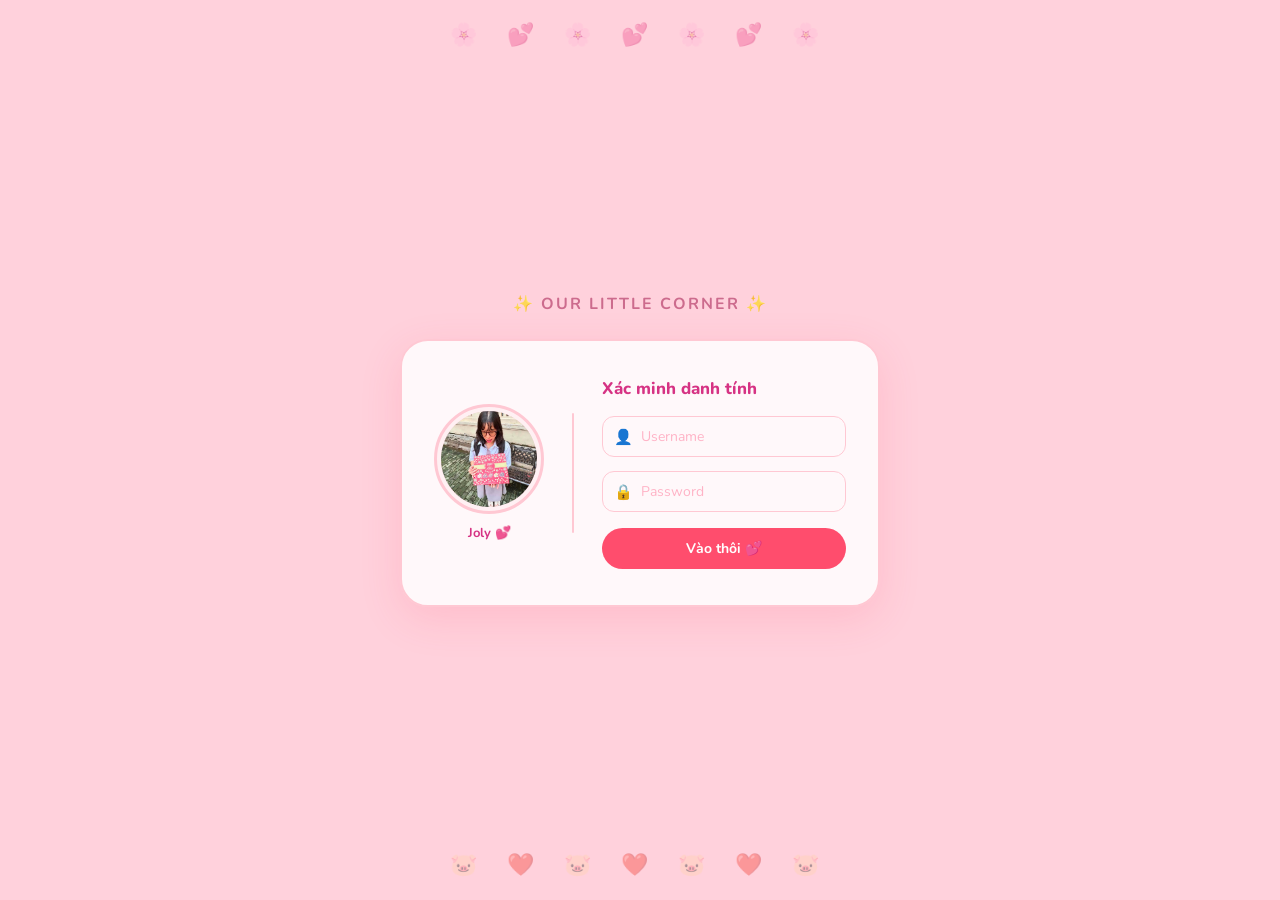
<file: index.html>
<!DOCTYPE html>
<html lang="vi">

<head>
    <meta charset="UTF-8">
    <title>Xác minh danh tính cái coaii!</title>
    <link rel="icon" href="IMG/PUG DANCE/beachpug-vib.gif" type="image/gif">
    <link rel="stylesheet" href="https://fonts.googleapis.com/css2?family=Nunito:wght@400;600;700;800&display=swap">
    <style>
        *,
        *::before,
        *::after {
            box-sizing: border-box;
            margin: 0;
            padding: 0;
        }

        body {
            font-family: 'Nunito', sans-serif;
            background: #ffd1dc;
            min-height: 100vh;
            display: flex;
            flex-direction: column;
            align-items: center;
            justify-content: center;
            overflow: hidden;
        }

        /* FLOATING HEARTS */
        .hearts-bg {
            position: fixed;
            inset: 0;
            pointer-events: none;
            z-index: 0;
            overflow: hidden;
        }

        .heart {
            position: absolute;
            bottom: -60px;
            font-size: 22px;
            animation: floatUp linear infinite;
            opacity: 0;
        }

        @keyframes floatUp {
            0% {
                transform: translateY(0) rotate(-10deg);
                opacity: 0;
            }

            10% {
                opacity: 0.7;
            }

            90% {
                opacity: 0.4;
            }

            100% {
                transform: translateY(-110vh) rotate(10deg);
                opacity: 0;
            }
        }

        /* TIÊU ĐỀ */
        .page-title {
            position: relative;
            z-index: 1;
            font-size: 1rem;
            font-weight: 700;
            color: #c0527a;
            letter-spacing: 2px;
            text-transform: uppercase;
            margin-bottom: 24px;
            opacity: 0.8;
        }

        /* LOGIN CARD */
        .login-card {
            position: relative;
            z-index: 1;
            background: rgba(255, 255, 255, 0.85);
            border: 2px solid #ffc8d3;
            border-radius: 28px;
            padding: 36px 32px;
            width: 480px;
            max-width: 94vw;
            box-shadow: 0 12px 40px rgba(255, 77, 109, 0.15);
            display: flex;
            flex-direction: row;
            gap: 28px;
            align-items: center;
        }

        /* AVATAR */
        .avatar-section {
            display: flex;
            flex-direction: column;
            align-items: center;
            gap: 10px;
            flex-shrink: 0;
        }

        .avatar-ring {
            width: 110px;
            height: 110px;
            border-radius: 50%;
            border: 3px solid #ffc8d3;
            padding: 4px;
            background: #fff0f3;
            display: flex;
            align-items: center;
            justify-content: center;
            overflow: hidden;
            position: relative;
        }

        .avatar-ring img {
            width: 100%;
            height: 100%;
            object-fit: cover;
            border-radius: 50%;
            display: block;
        }

        /* Placeholder khi chưa có ảnh */
        .avatar-placeholder {
            width: 100%;
            height: 100%;
            border-radius: 50%;
            background: #ffd6e0;
            display: flex;
            align-items: center;
            justify-content: center;
            font-size: 36px;
        }

        .avatar-name {
            font-size: 13px;
            font-weight: 700;
            color: #d63384;
        }

        /* DIVIDER DỌC */
        .divider-v {
            width: 1.5px;
            height: 120px;
            background: #ffc8d3;
            border-radius: 999px;
            flex-shrink: 0;
        }

        /* FORM */
        .form-section {
            flex: 1;
            display: flex;
            flex-direction: column;
            gap: 14px;
        }

        .form-section h2 {
            font-size: 1.05rem;
            font-weight: 800;
            color: #d63384;
            margin-bottom: 2px;
        }

        .input-wrap {
            position: relative;
        }

        .input-wrap input {
            width: 100%;
            border: 1.5px solid #ffc8d3;
            border-radius: 12px;
            padding: 10px 14px 10px 38px;
            font-family: 'Nunito', sans-serif;
            font-size: 14px;
            color: #d63384;
            background: #fff8fa;
            outline: none;
            transition: border .2s;
        }

        .input-wrap input:focus {
            border-color: #ff4d6d;
        }

        .input-wrap input::placeholder {
            color: #ffb3c6;
        }

        .input-icon {
            position: absolute;
            left: 12px;
            top: 50%;
            transform: translateY(-50%);
            font-size: 15px;
            pointer-events: none;
        }

        .error-msg {
            font-size: 12px;
            color: #ff4d6d;
            font-weight: 600;
            min-height: 16px;
            display: none;
        }

        .error-msg.show {
            display: block;
        }

        .btn-login {
            width: 100%;
            background: #ff4d6d;
            color: #fff;
            border: none;
            border-radius: 999px;
            padding: 11px;
            font-family: 'Nunito', sans-serif;
            font-size: 14px;
            font-weight: 700;
            cursor: pointer;
            transition: background .2s, transform .1s;
            margin-top: 2px;
        }

        .btn-login:hover {
            background: #e0334f;
        }

        .btn-login:active {
            transform: scale(0.98);
        }

        /* DECORATIONS */
        .deco-top {
            position: fixed;
            top: 20px;
            width: 100%;
            text-align: center;
            font-size: 22px;
            z-index: 0;
            opacity: 0.4;
            letter-spacing: 12px;
        }

        .deco-bottom {
            position: fixed;
            bottom: 20px;
            width: 100%;
            text-align: center;
            font-size: 22px;
            z-index: 0;
            opacity: 0.4;
            letter-spacing: 12px;
        }

        /* SHAKE ANIMATION */
        @keyframes shake {

            0%,
            100% {
                transform: translateX(0);
            }

            20% {
                transform: translateX(-8px);
            }

            40% {
                transform: translateX(8px);
            }

            60% {
                transform: translateX(-5px);
            }

            80% {
                transform: translateX(5px);
            }
        }

        .shake {
            animation: shake 0.4s ease;
        }
    </style>
</head>

<body>

    <!-- FLOATING HEARTS BG -->
    <div class="hearts-bg" id="hearts-bg"></div>

    <!-- DECO -->
    <div class="deco-top">🌸 💕 🌸 💕 🌸 💕 🌸</div>
    <div class="deco-bottom">🐷 ❤️ 🐷 ❤️ 🐷 ❤️ 🐷</div>

    <!-- TITLE -->
    <div class="page-title">✨ Our Little Corner ✨</div>

    <!-- LOGIN CARD -->
    <div class="login-card" id="login-card">

        <!-- AVATAR BÊN TRÁI -->
        <div class="avatar-section">
            <div class="avatar-ring">
                <!-- THAY src BẰNG LINK ẢNH CỦA JOLY -->
                <div class="avatar-placeholder"><img src="IMG/jolywpresent.png" alt="Joly"></div>
            </div>
            <div class="avatar-name">Joly 💕</div>
        </div>

        <div class="divider-v"></div>

        <!-- FORM BÊN PHẢI -->
        <div class="form-section">
            <h2>Xác minh danh tính</h2>

            <div class="input-wrap">
                <span class="input-icon">👤</span>
                <input type="text" id="inp-user" placeholder="Username" autocomplete="off" />
            </div>

            <div class="input-wrap">
                <span class="input-icon">🔒</span>
                <input type="password" id="inp-pass" placeholder="Password" />
            </div>

            <div class="error-msg" id="error-msg">Sai username hoặc mật khẩu rồi 🥺</div>

            <button class="btn-login" onclick="doLogin()">Vào thôi 💕</button>
        </div>
    </div>

    <script>
        // ========================
        // CONFIG — đổi ở đây
        // ========================
        const CORRECT_USERNAME = "joly";       // username
        const CORRECT_PASSWORD = "08112008";   // mật khẩu

        // ========================
        // KIỂM TRA SESSION
        // ========================
        if (sessionStorage.getItem('olc-auth') === 'true') {
            window.location.href = 'CLOCKBOX.html';
        }

        // ========================
        // LOGIN
        // ========================
        function doLogin() {
            const user = document.getElementById('inp-user').value.trim().toLowerCase();
            const pass = document.getElementById('inp-pass').value;
            const card = document.getElementById('login-card');
            const err = document.getElementById('error-msg');

            if (user === CORRECT_USERNAME && pass === CORRECT_PASSWORD) {
                sessionStorage.setItem('olc-auth', 'true');
                card.style.transition = 'opacity .4s';
                card.style.opacity = '0';
                setTimeout(() => window.location.href = 'CLOCKBOX.html', 400);
            } else {
                err.classList.add('show');
                card.classList.remove('shake');
                void card.offsetWidth;
                card.classList.add('shake');
                document.getElementById('inp-pass').value = '';
                document.getElementById('inp-pass').focus();
            }
        }

        // Enter để login
        document.addEventListener('keydown', function (e) {
            if (e.key === 'Enter') doLogin();
        });

        // ========================
        // FLOATING HEARTS
        // ========================
        const emojis = ['💕', '🌸', '❤️', '🩷', '💗', '🌷'];
        const bg = document.getElementById('hearts-bg');

        function spawnHeart() {
            const el = document.createElement('div');
            el.classList.add('heart');
            el.textContent = emojis[Math.floor(Math.random() * emojis.length)];
            el.style.left = Math.random() * 100 + 'vw';
            el.style.fontSize = (14 + Math.random() * 18) + 'px';
            const dur = 6 + Math.random() * 6;
            el.style.animationDuration = dur + 's';
            el.style.animationDelay = (Math.random() * 3) + 's';
            bg.appendChild(el);
            setTimeout(() => el.remove(), (dur + 3) * 1000);
        }

        setInterval(spawnHeart, 600);
        for (let i = 0; i < 8; i++) spawnHeart();
    </script>
</body>

</html>
</file>
